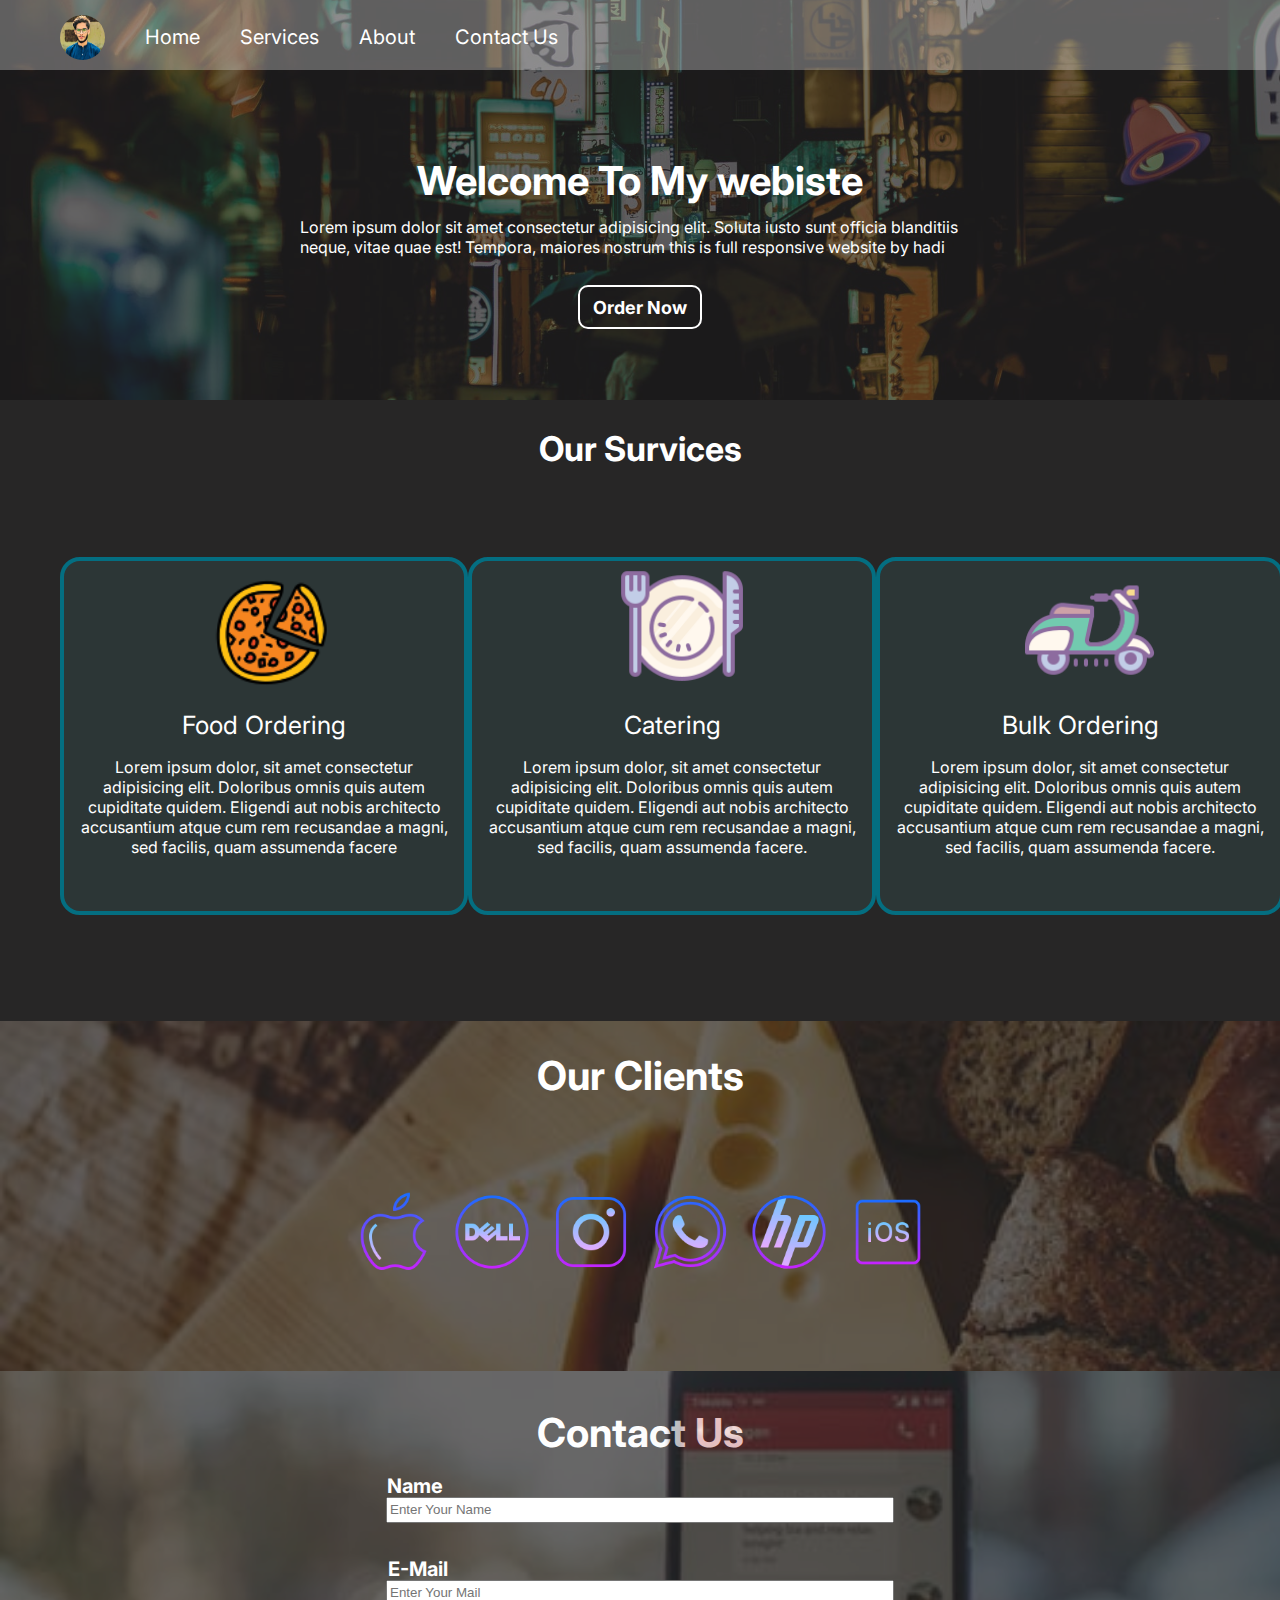
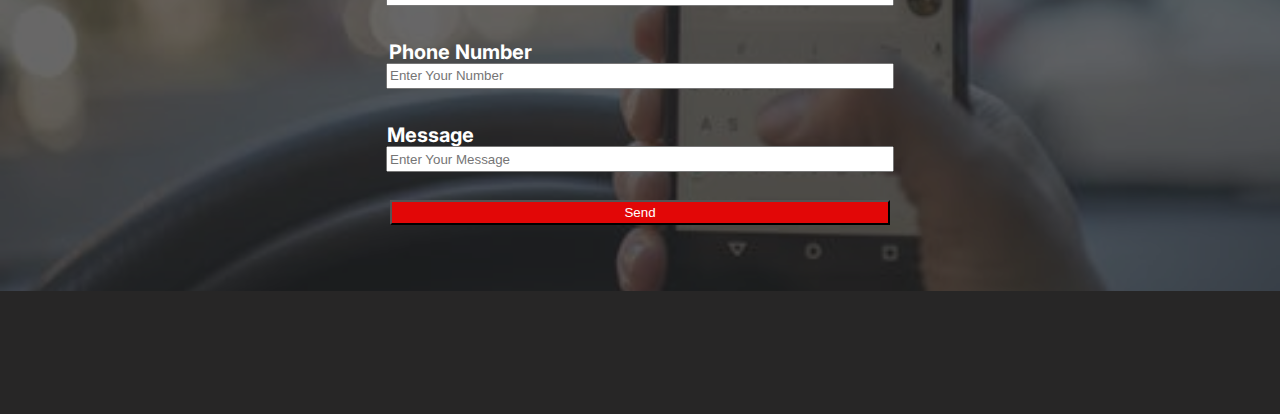
<file: index.html>
<!DOCTYPE html>
<html lang="en">
  <head>
    <meta charset="UTF-8" />
    <meta name="viewport" content="width=device-width, initial-scale=1.0" />
    <title>Responsive Web</title>
    <link rel="preconnect" href="https://fonts.gstatic.com" />
    <link
      href="https://fonts.googleapis.com/css2?family=Hachi+Maru+Pop&family=Inter&display=swap"
      rel="stylesheet"
    />
    <link rel="stylesheet" href="index.css" />
  </head>
  <body>
    <header>
      <nav>
        <ul class="navigation">
          <li>
            <img src="profile.jpg" alt="dp" />
          </li>
          <li>Home</li>
          <li>Services</li>
          <li>About</li>
          <li>Contact Us</li>
        </ul>
      </nav>
    </header>

    <section>
      <h1>Welcome To My webiste</h1>
      <p>
        Lorem ipsum dolor sit amet consectetur adipisicing elit. Soluta iusto
        sunt officia blanditiis neque, vitae quae est! Tempora, maiores nostrum
        this is full responsive website by hadi
      </p>
      <h6 class="button">Order Now</h6>
    </section>

    <h1 class="our">Our Survices</h1>
    <div class="container">
      <div class="box">
        <img src="pizza.png" alt="pizza img" />
        <div class="heading">Food Ordering</div>
        <p>
          Lorem ipsum dolor, sit amet consectetur adipisicing elit. Doloribus
          omnis quis autem cupiditate quidem. Eligendi aut nobis architecto
          accusantium atque cum rem recusandae a magni, sed facilis, quam
          assumenda facere
        </p>
      </div>
      <div class="box">
        <img src="catering.png" alt="pizza img" />
        <div class="heading">Catering</div>
        <p>
          Lorem ipsum dolor, sit amet consectetur adipisicing elit. Doloribus
          omnis quis autem cupiditate quidem. Eligendi aut nobis architecto
          accusantium atque cum rem recusandae a magni, sed facilis, quam
          assumenda facere.
        </p>
      </div>
      <div class="box">
        <img src="bike.png" alt="pizza img" />
        <div class="heading">Bulk Ordering</div>
        <p>
          Lorem ipsum dolor, sit amet consectetur adipisicing elit. Doloribus
          omnis quis autem cupiditate quidem. Eligendi aut nobis architecto
          accusantium atque cum rem recusandae a magni, sed facilis, quam
          assumenda facere.
        </p>
      </div>
    </div>

    <div class="clients">
      <h1>Our Clients</h1>

      <img src="apple.png" alt="apple" />
      <img src="dell.png" alt="dell" />
      <img src="instagram.png" alt="instagram" />
      <img src="whatsapp.png" alt="whatsapp" />
      <img src="hp.png" alt="hp" />
      <img src="ios.png" alt="ios" />
    </div>

    <div class="Contact">
      <h1>Contact Us</h1>
      <h2 id="same">Name</h2>
      <input type="text" placeholder="Enter Your Name" />
      <h2 id="same1">E-Mail</h2>
      <input type="email" placeholder="Enter Your Mail" />
      <h2>Phone Number</h2>
      <input type="number" placeholder="Enter Your Number" />
      <h2 id="same3">Message</h2>
      <input type="text" placeholder="Enter Your Message" />

      <h3>
        <button type="button" value="Send">Send</button>
      </h3>
    </div>

    <br>    
    <br>    
    <br>    
    <br>    
    <br>    
    <br>    
    <br>    
    <br>    
    <br>    
    <br>    

  </body>
</html>
</file>
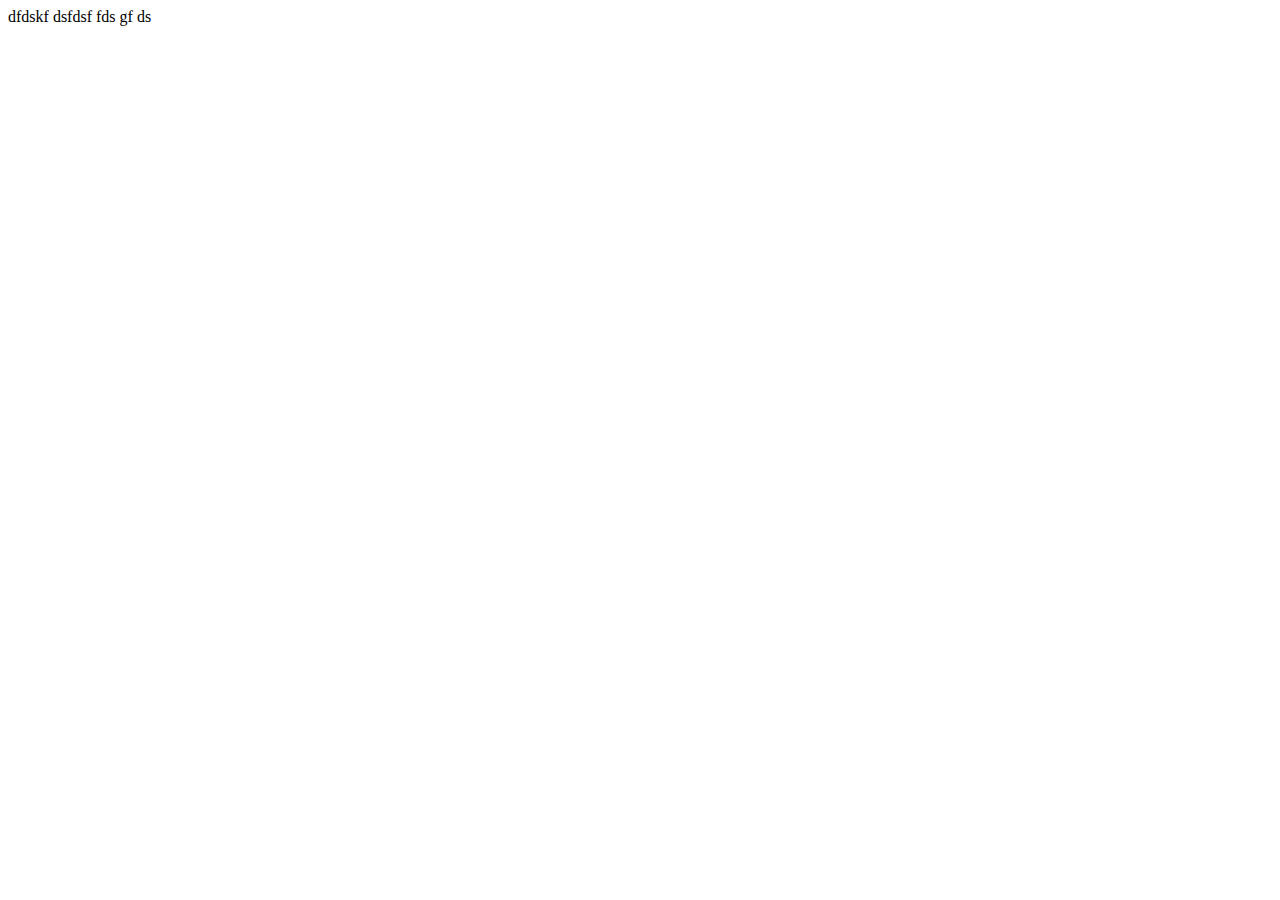
<file: hanzla.html>
<!DOCTYPE html>
<html lang="en">
<head>
    <meta charset="UTF-8">
    <meta name="viewport" content="width=device-width, initial-scale=1.0">
    <title>Document</title>
</head>
<body>
    dfdskf
    dsfdsf

    fds
    gf
    ds
</body>
</html>
</file>
<file: index.css>
.navigation {
  display: flex;
  font-size: 20px;
}
body {
  background-color: rgb(39, 38, 38);
  padding: 0px;
  margin: 0px;
  box-sizing: border-box;
  /* font-family: 'Hachi Maru Pop', cursive; */
  font-family: "Inter", sans-serif;
}
li {
  color: rgb(255, 255, 255);
  /* margin: 5px; */
  padding: 20px;
  list-style: none;
  position: relative;
  bottom: 15px;
  font-family: "Inter", sans-serif;
}
li img {
  width: 45px;
  height: 45px;
  border: 0px solid rgb(0, 0, 0);
  border-radius: 23px;
  position: relative;
  bottom: 10px;
}
section {
  color: rgb(255, 255, 255);
  margin: 3px 300px;
  display: flex;
  flex-direction: column;
  align-items: center;
  height: 300px;
  justify-content: center;
}
h1 {
  font-size: 40px;
  font-family: "Inter", sans-serif;
}
p {
  position: relative;
  bottom: 30px;
  font-family: "Inter", sans-serif;
}
.button {
  position: relative;
  bottom: 60px;
  padding: 10px;
  border: 2px solid rgb(255, 255, 255);
  border-radius: 10px;
  font-size: 18px;
  width: 100px;
  height: 20px;
  text-align: center;
  font-family: "Inter", sans-serif;
}
header::before {
  background: url("back.jpeg") no-repeat center center/cover;
  z-index: -1;
  content: "";
  position: absolute;
  top: 0px;
  left: 0px;
  opacity: 0.3;
  width: 100%;
  height: 400px;
}
nav::before {
  background-color: rgb(255, 255, 255);
  content: "";
  position: absolute;
  top: 0px;
  left: 0px;
  opacity: 0.3;
  width: 100%;
  height: 70px;
}
@media only screen and (min-width: 300px) and (max-width: 500px) {
  li {
    font-size: 12px;
    width: 15px;
    position: relative;
    left: -15px;
  }
  section {
    position: relative;
    top: 0px;
    width: 300px;
    right: 270px;

    text-align: center;
  }
  h1 {
    font-size: 25px;
  }
  p {
    font-size: 16px;
  }
  header::before {
    background: url("https://source.unsplash.com/user/erondu/1600x900")
      no-repeat center center/cover;
    z-index: -1;
    content: "";
    position: absolute;
    top: 0px;
    left: 0px;
    opacity: 0.8;
    width: 500px;
    height: 400px;
  }
  nav::before {
    background-color: black;
    content: "";
    position: absolute;
    top: 0px;
    left: 0px;
    opacity: 0.5;
    width: 500px;
    height: 90px;
  }
}

@media only screen and (min-width: 500px) and (max-width: 900px) {
  li {
    font-size: 20px;
    width: 70px;
  }
  section {
    position: relative;
    top: 0px;
    width: 380px;
    right: 170px;
    justify-content: center;

    text-align: center;
  }
  h1 {
    font-size: 30px;
  }
  p {
    font-size: 20px;
  }
  header::before {
    background: url("https://source.unsplash.com/user/erondu/1600x900")
      no-repeat center center/cover;
    z-index: -1;
    content: "";
    position: absolute;
    top: 0px;
    left: 0px;
    opacity: 0.8;
    width: 900px;
    height: 400px;
  }
  nav::before {
    background-color: black;
    content: "";
    position: absolute;
    top: 0px;
    left: 0px;
    opacity: 0.5;
    width: 800px;
    height: 90px;
  }
}
.our {
  color: rgb(255, 255, 255);
  text-align: center;
  position: relative;
  top: -25px;
  font-size: 34px;
}

.container {
  color: rgb(255, 255, 255);
  display: grid;
  grid-template-columns: auto auto auto;
  padding: 40px;
  /* background-color: rgb(199, 163, 64); */
}
.box {
  border: 4px solid rgb(4, 110, 129);
  border-radius: 20px;
  width: 400px;
  height: 350px;
  position: relative;
  left: 20px;
  /* padding: 10px; */
  /* margin: 10px; */
  text-align: center;
  background-color: rgba(67, 119, 121, 0.2);
}
.box img {
  width: 130px;
  height: 130px;
  /* border: 2px solid rgb(245, 234, 234); */
  position: relative;
  left: 10px;
  bottom: 0px;
  /* border-radius: 100px; */
}

.heading {
  font-size: 25px;
  padding: 15px;
}

.heading + p {
  font-size: 16px;
  padding: 16px;
}

.clients {
  text-align: center;
  color: white;
  font-size: 34px;
  position: relative;
  top: 40px;
  /* border: 2px solid rgb(0, 0, 0); */
  height: 350px;
}
.clients::before {
  background: url("logo back2.jpeg") no-repeat center center/cover;
  content: "";
  position: absolute;
  top: 0px;
  left: 0px;
  opacity: 0.3;
  width: 100%;
  height: 350px;
}
.clients h1 {
  position: relative;
  top: 30px;
}
.clients img {
  position: relative;
  top: 90px;
  width: 90px;
}
.Contact {
  color: white;
  text-align: center;
  position: relative;
  top: 50px;
}
.Contact::before {
  background: url("contact back2.jpeg") no-repeat center center/cover;
  content: "";
  position: absolute;
  top: -37px;
  left: 0px;
  opacity: 0.3;
  width: 100%;
  height: 520px;
}
.Contact h2 {
  font-size: 20px;
  position: relative;
  top: -10px;
  right: 180px;
}
input[type] {
  width: 500px;
  height: 20px;
  position: relative;
  top: -28px;
}
#same {
  position: relative;
  right: 225px;
}
#same1 {
  position: relative;
  right: 222px;
}
#same3 {
  position: relative;
  right: 210px;
}

button {
  width: 500px;
  height: 25px;
  position: relative;
  bottom: 20px;
  color: white;
  background-color: rgb(226, 7, 7);
}
</file>
